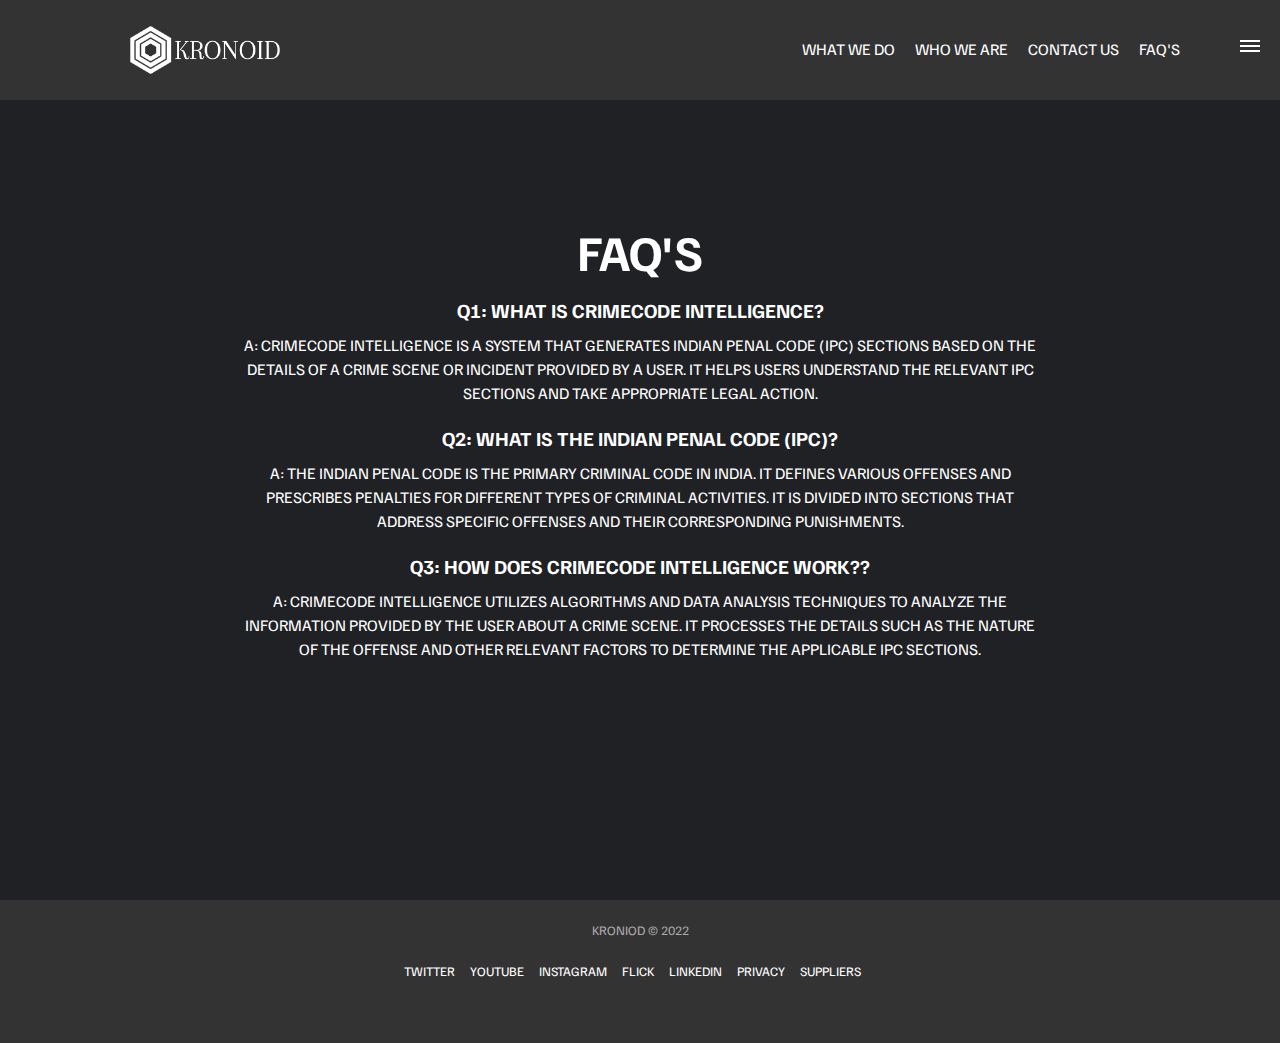
<file: FAQ's.html>
<!DOCTYPE html>
<html lang="en">

  <head>
    <meta charset="UTF-8" />
    <meta http-equiv="X-UA-Compatible" content="IE=edge" />
    <meta name="viewport" content="width=device-width, initial-scale=1.0" />
    <link rel="stylesheet" href="style.css" />
    <script src="script.js" defer></script>
    <title>Kroniod - FAQ's</title>
  </head>
  <body>

    <div id="overlay"></div>
    <div id="mobile-menu" class="mobile-main-menu">
    <ul>
        <li><a href="What we do.html">What we do</a></li>
        <li><a href="Who we are.html">Who we are</a></li>
        <li><a href="Contact us.html">Contact us</a></li>
        <li><a href="FAQ's.html">FAQ's</a></li>
          <li><a href="#">Careers</a></li>
          <li><a href="#">Update</a></li>
    </ul>
    </div>

   <header class="main-header-FAQ">
    <div class="logo">
        <a href="index.html">
        <img src="Image/logo.png" alt="SpaceX"/>
        </a>
    </div>
    <nav class="desktop-main-menu">
        <ul>
            <li><a href="What we do.html">What we do</a></li>
            <li><a href="Who we are.html">Who we are</a></li>
            <li><a href="Contact us.html">Contact us</a></li>
            <li><a href="FAQ's.html">FAQ's</a></li>
        </ul>
    </nav>
   </header>

   <!-- Hamburger Menu -->
   <button id="menu-btn" class="hamburger" type="button">
    <span class="hamburger-top"></span>
    <span class="hamburger-middle"></span>
    <span class="hamburger-bottom"></span>
  </button>

   <section class="section-animate bg-FAQs">
   <div class="section-inner-center">
    <div class="FAQ">
    <h3>FAQ's</h3>
    </div>
      <div class="faq-container">
        <div class="faq-item">
          <h4>Q1: What is CrimeCode Intelligence?</h4>
          <p>A: CrimeCode Intelligence is a system that generates Indian Penal Code (IPC) sections based on the details of a crime scene or incident provided by a user. It helps users understand the relevant IPC sections and take appropriate legal action.</p>
        </div>
        <div class="faq-item">
          <h4>Q2: What is the Indian Penal Code (IPC)?</h4>
          <p>A: The Indian Penal Code is the primary criminal code in India. It defines various offenses and prescribes penalties for different types of criminal activities. It is divided into sections that address specific offenses and their corresponding punishments.</p>
        </div>
        <div class="faq-item">
          <h4>Q3: How does CrimeCode Intelligence work??</h4>
          <p>A: CrimeCode Intelligence utilizes algorithms and data analysis techniques to analyze the information provided by the user about a crime scene. It processes the details such as the nature of the offense and other relevant factors to determine the applicable IPC sections.</p>
        </div>
        <!-- Add more questions and answers as needed -->
      </div>
    </div>
   </section>
    
  
       <footer id="FAQ">
        <ul>
            <li>Kroniod &copy; 2022</li>
            <li><a href="#">Twitter</a></li>
            <li><a href="#">Youtube</a></li>
            <li><a href="#">Instagram</a></li>
            <li><a href="#">Flick</a></li>
            <li><a href="#">LinkedIn</a></li>
            <li><a href="#">Privacy</a></li>
            <li><a href="#">Suppliers</a></li>
        </ul>
       </footer>
  </body>
</html>
</file>
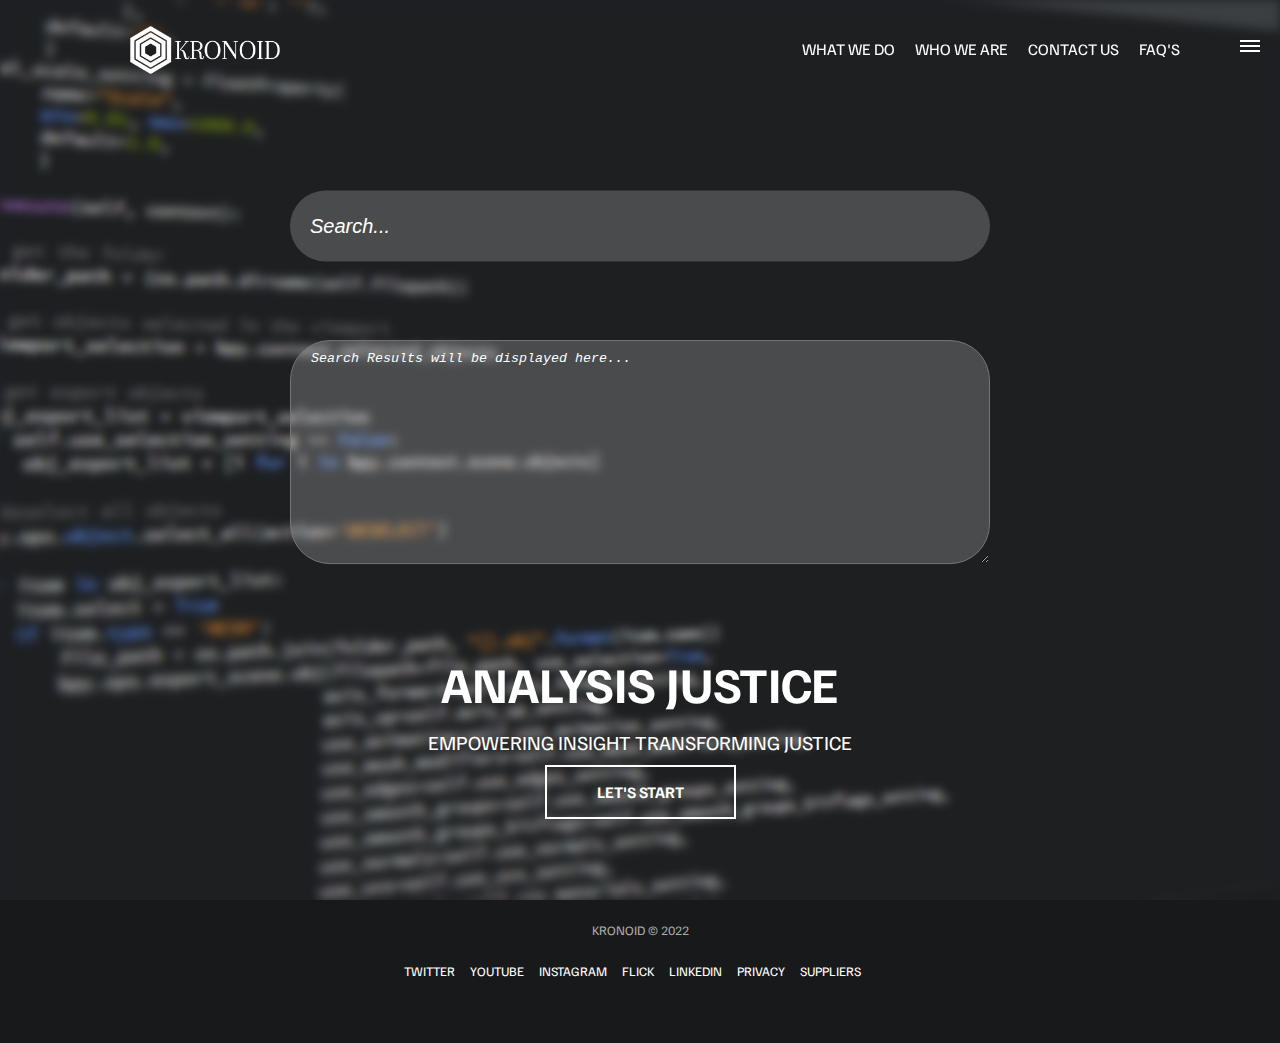
<file: What we do.html>
<!DOCTYPE html>
<html lang="en">

  <head>
    <meta charset="UTF-8" />
    <meta http-equiv="X-UA-Compatible" content="IE=edge" />
    <meta name="viewport" content="width=device-width, initial-scale=1.0" />
    <link rel="stylesheet" href="style.css" />
    <script src="script.js" defer></script>
    <title>Kronoid - What we do</title>
  </head>
  <body>

    <div id="overlay"></div>
    <div id="mobile-menu" class="mobile-main-menu">
    <ul>

      <li><a href="What we do.html">What we do</a></li>
            <li><a href="Who we are.html">Who we are</a></li>
            <li><a href="Contact us.html">Contact us</a></li>
            <li><a href="FAQ's.html">FAQ's</a></li>

        <li><a href="#">Careers</a></li>
        <li><a href="#">Update</a></li>

    </ul>
    </div>

   <header class="main-header">
    <div class="logo">
        <a href="index.html">
        <img src="Image/logo.png" alt="SpaceX"/>
        </a>
    </div>
    <nav class="desktop-main-menu">
        <ul>
          <li><a href="What we do.html">What we do</a></li>
          <li><a href="Who we are.html">Who we are</a></li>
          <li><a href="Contact us.html">Contact us</a></li>
          <li><a href="FAQ's.html">FAQ's</a></li>
    </nav>
   </header>

   <!-- Hamburger Menu -->
   <button id="menu-btn" class="hamburger" type="button">
    <span class="hamburger-top"></span>
    <span class="hamburger-middle"></span>
    <span class="hamburger-bottom"></span>
  </button>

   <section class="section-animate bg-What-we-do"> </section>
   <div class="section-inner-center">

    <!--- search-bar -->
    <form id="search-bar">
      <input type="text" id="search-input" placeholder="Search...">
    </form>

    <!-- textareas -->
    <textarea id="Search-Result" placeholder="Search Results will be displayed here..." readonly></textarea>
   <div id="home">
    <h3>Analysis Justice</h3>
    <p>Empowering Insight Transforming Justice</p>
    <div class="btn">
      <div class="hover"></div>
      <span>Let's Start</span>
      </div>
      </div>
  </div>
   
  
       
       
       <footer id="search-footer">
        <ul>
            <li>Kronoid &copy; 2022</li>
            <li><a href="#">Twitter</a></li>
            <li><a href="#">Youtube</a></li>
            <li><a href="#">Instagram</a></li>
            <li><a href="#">Flick</a></li>
            <li><a href="#">LinkedIn</a></li>
            <li><a href="#">Privacy</a></li>
            <li><a href="#">Suppliers</a></li>
        </ul>
      </footer>
  </body>
</html>
</file>
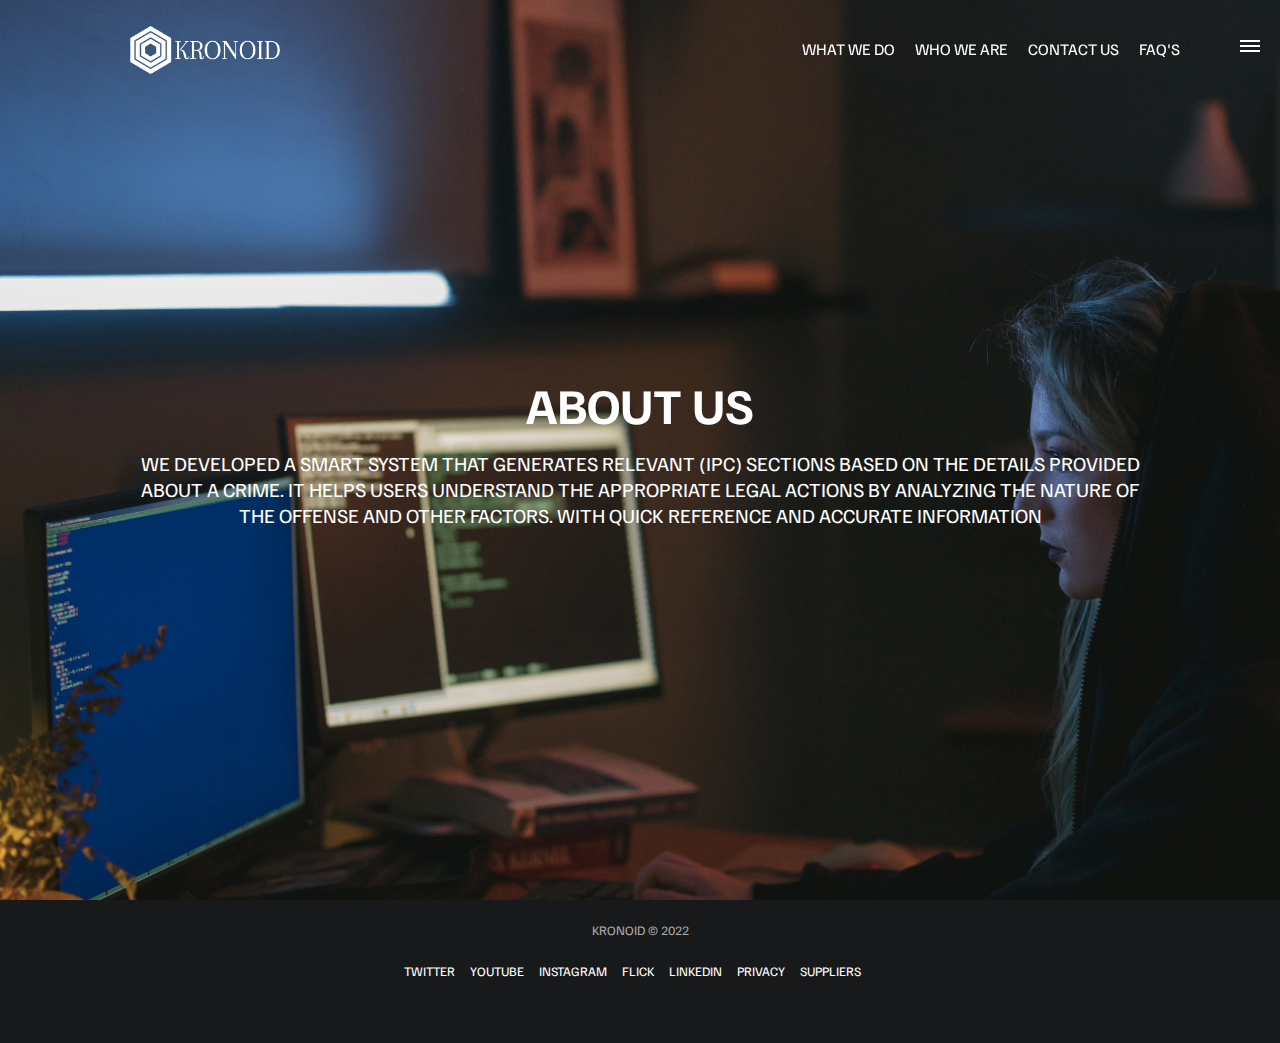
<file: Who we are.html>
<!DOCTYPE html>
<html lang="en">

  <head>
    <meta charset="UTF-8" />
    <meta http-equiv="X-UA-Compatible" content="IE=edge" />
    <meta name="viewport" content="width=device-width, initial-scale=1.0" />
    <link rel="stylesheet" href="style.css" />
    <script src="script.js" defer></script>
    <title>Kronoid - Who we are</title>

  </head>
  <body>

    <div id="overlay"></div>
    <div id="mobile-menu" class="mobile-main-menu">
    <ul>

      <li><a href="What we do.html">What we do</a></li>
      <li><a href="Who we are.html">Who we are</a></li>
      <li><a href="Contact us.html">Contact us</a></li>
      <li><a href="FAQ's.html">FAQ's</a></li>
        <li><a href="#">Careers</a></li>
        <li><a href="#">Update</a></li>

    </ul>
    </div>
    
   <header class="main-header">
    <div class="logo">
        <a href="index.html">
        <img src="Image/logo.png" alt="SpaceX"/>
        </a>
    </div>
    <nav class="desktop-main-menu">
        <ul>
          <li><a href="What we do.html">What we do</a></li>
            <li><a href="Who we are.html">Who we are</a></li>
            <li><a href="Contact us.html">Contact us</a></li>
            <li><a href="FAQ's.html">FAQ's</a></li>
    </nav>
     </header>

   <!-- Hamburger Menu -->
   <button id="menu-btn" class="hamburger" type="button">
    <span class="hamburger-top"></span>
    <span class="hamburger-middle"></span>
    <span class="hamburger-bottom"></span>
  </button>

   <section class="section-animate bg-Who-we-are"></section>
   <div class="section-inner-center">
    <h3>About Us</h3>
    <p>We developed a smart system that generates relevant (IPC) sections based on the details provided about a crime.
      It helps users understand the appropriate legal actions by analyzing the nature of the offense and other factors.
      With quick reference and accurate information</p>
   </div>

       <footer id="about-footer">
        <ul>
            <li>Kronoid &copy; 2022</li>
            <li><a href="#">Twitter</a></li>
            <li><a href="#">Youtube</a></li>
            <li><a href="#">Instagram</a></li>
            <li><a href="#">Flick</a></li>
            <li><a href="#">LinkedIn</a></li>
            <li><a href="#">Privacy</a></li>
            <li><a href="#">Suppliers</a></li>
        </ul>
       </footer>

  </body>
</html>
</file>
<file: style.css>
@import url('https://fonts.googleapis.com/css2?family=Familjen+Grotesk:wght@400;600;700&display=swap');

*,
*::before,
*::after{
  margin: 0;
  padding: 0;
  box-sizing: border-box;
}

body{
  font-family: 'familjen Grotesk', sans-serif;
  background: #202125;
  color: #fff;
}

a {
  text-decoration: none;
  color: #fff;
}

ul {
  list-style: none;
}

/* Header/Navbar */
.main-header {
  position: fixed;
  top: 0;
  left: 0;
  width: 100%;
  z-index: 3;
  display: flex;
  justify-content: space-between;
  align-items: center;
  text-transform: uppercase;
  height: 100px;
  padding: 0 30px;
}

.main-header-FAQ{
  position: fixed;
  top: 0;
  left: 0;
  width: 100%;
  z-index: 3;
  display: flex;
  justify-content: space-between;
  align-items: center;
  text-transform: uppercase;
  height: 100px;
  padding: 0 30px;
  background-color: #333333;
}

/* Logo */
.logo {
  width: 210px;
  height: auto;
}

.logo img {
  display: block;
  width: 100%;
  height: auto;
}

/* Desktop Menu */
.desktop-main-menu {
  margin-right: 50px;
}

.desktop-main-menu ul {
  display: flex;
}

.desktop-main-menu ul li {
  position: relative;
  margin-right: 20px;
  padding-bottom: 2px;
}

/* Menu item bottom border */

.desktop-main-menu ul li a::after {
  content: '';
  position: absolute;
  bottom: 0;
  left: 0;
  width: 100%;
  height: 1px;
  background: #fff;
  transform: scaleX(0);
  transition: transform 0.6s cubic-bezier(0.19, 1, 0.22, 1);
  transform-origin: right center;
}

.desktop-main-menu ul li a:hover::after {
  transform: scaleX(1);
  transform-origin: left center;
  transition-duration: 0.4s;
}

/* Sections */
section {
  position: relative;
  height: 100vh;
  background-position: center center;
  background-repeat: no-repeat;
  background-size: cover;
  text-transform: uppercase;
}

.section-inner {
  position: absolute;
  bottom: 200px;
  left: 150px;
  max-width: 560px;
}

.section-inner h4 {
  font-size: 22px;
  margin-bottom: 5px;
  font-weight: 300;
  animation: fadeInUp 0.5s ease-in-out;
}

.section-inner h2 {
  font-size: 50px;
  font-weight: 700;
  margin-bottom: 20px;
  animation: fadeInUp 0.5s ease-in-out 0.2s;
  animation-fill-mode: both;/*stop from showing at start */
}

.section-inner a {
  animation: fadeInUp 0.5s ease-in-out 0.4s;
  animation-fill-mode: both;/*stop from showing at start */
}


/* Background images */
 .section-a video{
  z-index: 0;
  position: absolute;
  top: 0;
  left: 0;
  width: 100%;
  height: 100%;
  object-fit: cover;
 }


.btn {
  position: relative;
  display: inline-block;
  cursor: pointer;
  text-align: center;
  min-width: 130px;
  padding: 15px 50px;
  margin-top: 10px;
  border: 2px solid #fff;
  text-transform: uppercase;
  font-weight: bold;
  overflow: hidden;
  z-index: 2;
}

.btn:hover span {
  color: #000;
}

.btn .hover {
  position: absolute;
  top: 0;
  left: 0;
  width: 100%;
  height: 100%;
  background-color: #fff;
  color: #000;
  z-index: -1;
  transform: translateY(100%);
  transition: transform 0.6s cubic-bezier(0.19, 1, 0.22, 1);
}

.btn:hover .hover {
  transform: translateY(0);
}

.scroll-arrow {
  position: absolute;
  bottom: 50px;
  left: 50%;
  transform: translateX(-50%);
  animation: fadeBounce 5s infinite;
}

/* Footer */

footer {
  position: relative;
  padding: 55px 0;
}

footer ul {
  display: flex;
  justify-content: center;
  align-items: center;
  flex-wrap: wrap;
}

footer ul li {
  margin-right: 30px;
  color: #aaa;
  text-transform: uppercase;
  font-size: 13px;
  line-height: 2.5;
}

footer ul li a {
  color: #fff;
  transition: color 0.6s;
}

footer ul li a:hover {
  color: #aaa;
}
 /* search footer */

 #index{
  background-color: #000;
 }

 #search-footer{
  background-color: #18191B;
 }

#about-footer{
  background-color: #18191B;
}

#contact{
  background-color: #010208;
}

#FAQ{
  background-color: #333333;
}

/* Hamburger Menu */

.hamburger {
  position: fixed;
  top: 40px;
  right: 20px;
  z-index: 10;
  cursor: pointer;
  width: 20px;
  height: 20px;
  background: none;
  border: none;
}

.hamburger-top,
.hamburger-middle,
.hamburger-bottom {
  position: absolute;
  width: 20px;
  height: 2px;
  top: 0;
  left: 0;
  background: #fff;
  transition: all 0.5s;
}

.hamburger-middle {
  transform: translateY(5px);
}

.hamburger-bottom {
  transform: translateY(10px);
}

/* Transition hamburger to X when open */

.open {
  transform: rotate(90deg);
}

.open .hamburger-top {
  transform: rotate(45deg) translateY(6px) translateX(6px);
}

.open .hamburger-middle {
  display: none;
}

.open .hamburger-bottom {
  transform: rotate(-45deg) translateY(6px) translateX(-6px);
}

/* Overlay */

.overlay-show {
  position: fixed;
  top: 0;
  left: 0;
  width: 100%;
  height: 100%;
  background-color: rgba(0, 0, 0, 0.5);
  z-index: 3;
}

/* Stop body scroll */

.stop-scrolling {
  overflow: hidden;
}

/* Hide mobile main menu items */

.mobile-only {
  display: none;
}

/* Mobile menu */

.mobile-main-menu {
  position: fixed;
  top: 0;
  right: 0;
  width: 350px;
  height: 100%;
  background: #000;
  z-index: 4;
  display: flex;
  align-items: center;
  justify-content: center;
  transform: translateX(100%);
  transition: transform 0.6s cubic-bezier(0.19, 1, 0.22, 1);
}

/* Bring menu from right */

.show-menu {
  transform: translateX(0);
}


.mobile-main-menu ul {
  display: flex;
  flex-direction: column;
  align-items: end;
  justify-content: center;
  padding: 50px;
  width: 100%;
}

.mobile-main-menu ul li {
  margin-bottom: 20px;
  font-size: 18px;
  text-transform: uppercase;
  border-bottom: 1px #555 dotted;
  width: 100%;
  text-align: right;
  padding-bottom: 8px;
}

.mobile-main-menu ul li a {
  color: #fff;
  transition: color 0.6s;
}

.mobile-main-menu ul li a:hover {
  color: #aaa;
}

/* Inner Pages */

.bg-What-we-do{
  background-image: url('Image/code.png');
  filter: blur(5px);
}

.bg-Who-we-are {
  background-image: url('Image/about1.jpg');
  filter: blur(0px);
  }

  .bg-Contact-us {
    position: relative;
  }
  
  .bg-Contact-us::before {
    content: "";
    position: absolute;
    top: 0;
    left: 0;
    width: 100%;
    height: 100%;
    background-image: url('Image/about4.jpg');
    filter: blur(10px);
    -webkit-backdrop-filter: blur(10px);
    backdrop-filter: blur(10px);
    z-index: -1;
  }

.section-animate {
  animation: fadeIn 2s ease-in-out;
}

.section-inner-center {
  position: absolute;
  top:50%;
  left: 50%;
  transform: translate(-50%, -50%);
  text-transform: uppercase;
  text-align: center;
  width: 80%;
}

.section-inner-center h3 {
  font-size: 100px;
  margin-bottom: 15px;
  animation: fadeInUp 0.5s ease-in-out;
}

.section-inner-center p {
  font-size: 20px;
  animation: fadeInUp 0.5s ease-in-out 0.2s;
  animation-fill-mode: both;
}

/* serach box */

#search-bar{
  width: 100%;
  max-width: 700px;
  padding: -10px 20px;
  display: flex;
  align-items: center;
  justify-content: center;
  position: fixed; /* Use fixed positioning to center the search bar on the page */
  top: 20%;
  left: 50%;
  transform: translate(-50%, -50%); /* Center the element precisely */
  background-color: rgba(255, 255, 255, 0.2);
  border-radius: 60px;
}

#search-bar input {
  background: transparent;
  flex: 1;
  border: 0;
  outline: none;
  padding: 24px 20px;
  font-size: 20px;
  color: #fff;
}

#search-input::placeholder {
  color: #fff;
  font-style: italic;
}

/* textarea */

#Search-Result {
  width: 100%;
  height: 30%;
  max-width: 700px;
  padding: 10px 20px;
  display: flex;
  align-items: center;
  justify-content: center;
  position: fixed; /* Use fixed positioning to center the search bar on the page */
  margin-left: 50%;
  margin-top: 375px;
  transform: translate(-50%, -50%); /* Center the element precisely */
  background-color: rgba(255, 255, 255, 0.2);
  border-radius: 40px;
}


#Search-Result::placeholder {
  color: #fff;
  font-style: italic;
}

#Search-Result:read-only {
  background-color: rgba(255, 255, 255, 0.2);
  /* cursor: not-allowed;*/
}


/* Output Box Styles */
#search-result {
  margin-top: 300px;
}


/* Animation */

@keyframes fadeInUp {
  0% {
    opacity: 0;
    transform: translateY(140px);
  }

  100% {
    opacity: 1;
    transform: translateY(0);
  }
}

@keyframes fadeIn {
  0% {
    opacity: 0;
  }

  100% {
    opacity: 1;
  }
}


@keyframes fadeBounce {
  0%,
  20%,
  50%,
  80%,
  100% {
    opacity: 0;
    transform: translateY(-20px);
  }

  40% {
    opacity: 1;
    transform: translateY(0);
  }
}

/* Media Queries */

@media (max-width: 960px) {
  /* Hide desktop menu */
  .desktop-main-menu {
    display: none;
  }

  /* Show main mobile items */

  .mobile-only {
    display: block;
  }
}

@media (max-width: 600px) {
  .section-inner {
    bottom: 75px;
    left: 20px;
  }

  .section-inner h2 {
    font-size: 40px;
  }
}

@media (max-width: 768px) {
  #Search-Result {
    height: 30%; /* Adjust height for mobile view */
    margin-top: 350Spx; /* Adjust margin-top for mobile view */
    margin-left: 160px;
    display: flex;
  }
}

footer ul li:first-child {
  position: absolute;
  top: 30px;
  left: 50%;
  transform: translate(-50%, -50%);
}

footer ul li {
  margin-right: 15px;
}

.logo {
  width: 150px;
  margin: 100px;
}

.section-inner-center h3 {
  font-size: 50px;
}

#home{
  margin-top: 575px;
}

#demo{
   margin-top: -300px;
}

/*  Contact us */

.container {
  max-width: 1080px;
  margin-left: auto;
  margin-right: auto;
  padding-left: 20px;
  padding-right: 20px;
}

.row  {
  display: flex;
  flex-wrap: wrap;
  align-items: center;
  justify-content: space-between;
}

.contact-info {
  width: 50%;
  margin-top: 250px;
}

.contact-info-item {
  display: flex;
  margin-bottom: 30px;
}

.contact-info-icon {
  height: 70px;
  width: 70px;
  background-color: #000;
  text-align: center;
  border-radius: 50%;
}

.contact-info-icon i {
  font-size: 30px;
  line-height: 70px;
}

.contact-info-content {
  margin-left: 20px;
}

.contact-info-content h4 {
  color: #1da9c0;
  font-size: 1.4em;
  margin-bottom: 5px;
}

.contact-info-content p {
  color: #FFF;
  font-size: 1em;
}

.contact-form {
  background-color: transparent;
  padding: 40px;
  width: 45%;
  padding-bottom: 20px;
  padding-top: 20px;
  margin-top: 200px;
}

.contact-form h2 {
  font-weight: bold;
  font-size: 2em;
  margin-bottom: 10px;
  color: #fff;
}

.contact-form .input-box {
  position: relative;
  width: 100%;
  margin-top: 10px;
}

.contact-form .input-box input,
.contact-form .input-box textarea{
  width: 100%;
  padding: 5px 0;
  font-size: 16px;
  margin: 10px 0;
  border: none;
  border-bottom: 2px solid #fff;
  outline: none;
  resize: none;
  background-color: transparent;
}

.contact-form .input-box span {
  position: absolute;
  left: 0;
  padding: 5px 0;
  font-size: 16px;
  margin: 10px 0;
  pointer-events: none;
  transition: 0.5s;
  color: #fff;
}

.contact-form .input-box input:focus ~ span,
.contact-form .input-box textarea:focus ~ span{
  color: cyan;
  font-size: 12px;
  transform: translateY(-20px);
}

.contact-form .input-box input[type="submit"]
{
  width: 100%;
  background: #00bcd4;
  color: #FFF;
  border: none;
  cursor: pointer;
  padding: 10px;
  font-size: 18px;
  border: 1px solid #00bcd4;
  transition: 0.5s;
}

.contact-form .input-box input[type="submit"]:hover
{
  background: #FFF;
  color: #00bcd4;
}

/* Media Query  of contact Us */
@media (max-width: 768px) {
  .row {
    flex-direction: column;
    align-items: center;
  }

  .contact-info {
    order: 2;
    width: 100%;
    margin-top: 400px;
    text-align: center;
    display: block;
  }

  .contact-form {
    order: 3;
    width: 100%;
    max-width: 400px;
    margin: 0 auto;
    margin-top: 20px;
    text-align: center;
  }

  #contact {
    order: 4;
    margin-top: 250px; /* Adjust margin as needed */
    text-align: center;
  }
}

/* FAQ section */

.faq-container {
  max-width: 800px;
  margin: 0 auto;
}

.faq-item {
  margin-bottom: 20px;
}

.faq-item h4 {
  font-size: 20px;
  font-weight: bold;
  margin-bottom: 10px;
}

.faq-item p {
  font-size: 16px;
  line-height: 1.5;
}

/* Media query for FAQ's */
@media (max-width: 768px) {

  .section-inner-center-FAQ{
  margin-top: 200px;
  }
  .faq-container {
    max-width: 100%;
    padding: 0 20px;
  }

  .faq-item h4 {
    font-size: 18px;
  }

  .faq-item p {
    font-size: 14px;
  }

  #FAQ{
    margin-top: 45px;
  }

  .FAQ{
    margin-top: 150px;
  }
}
</file>
